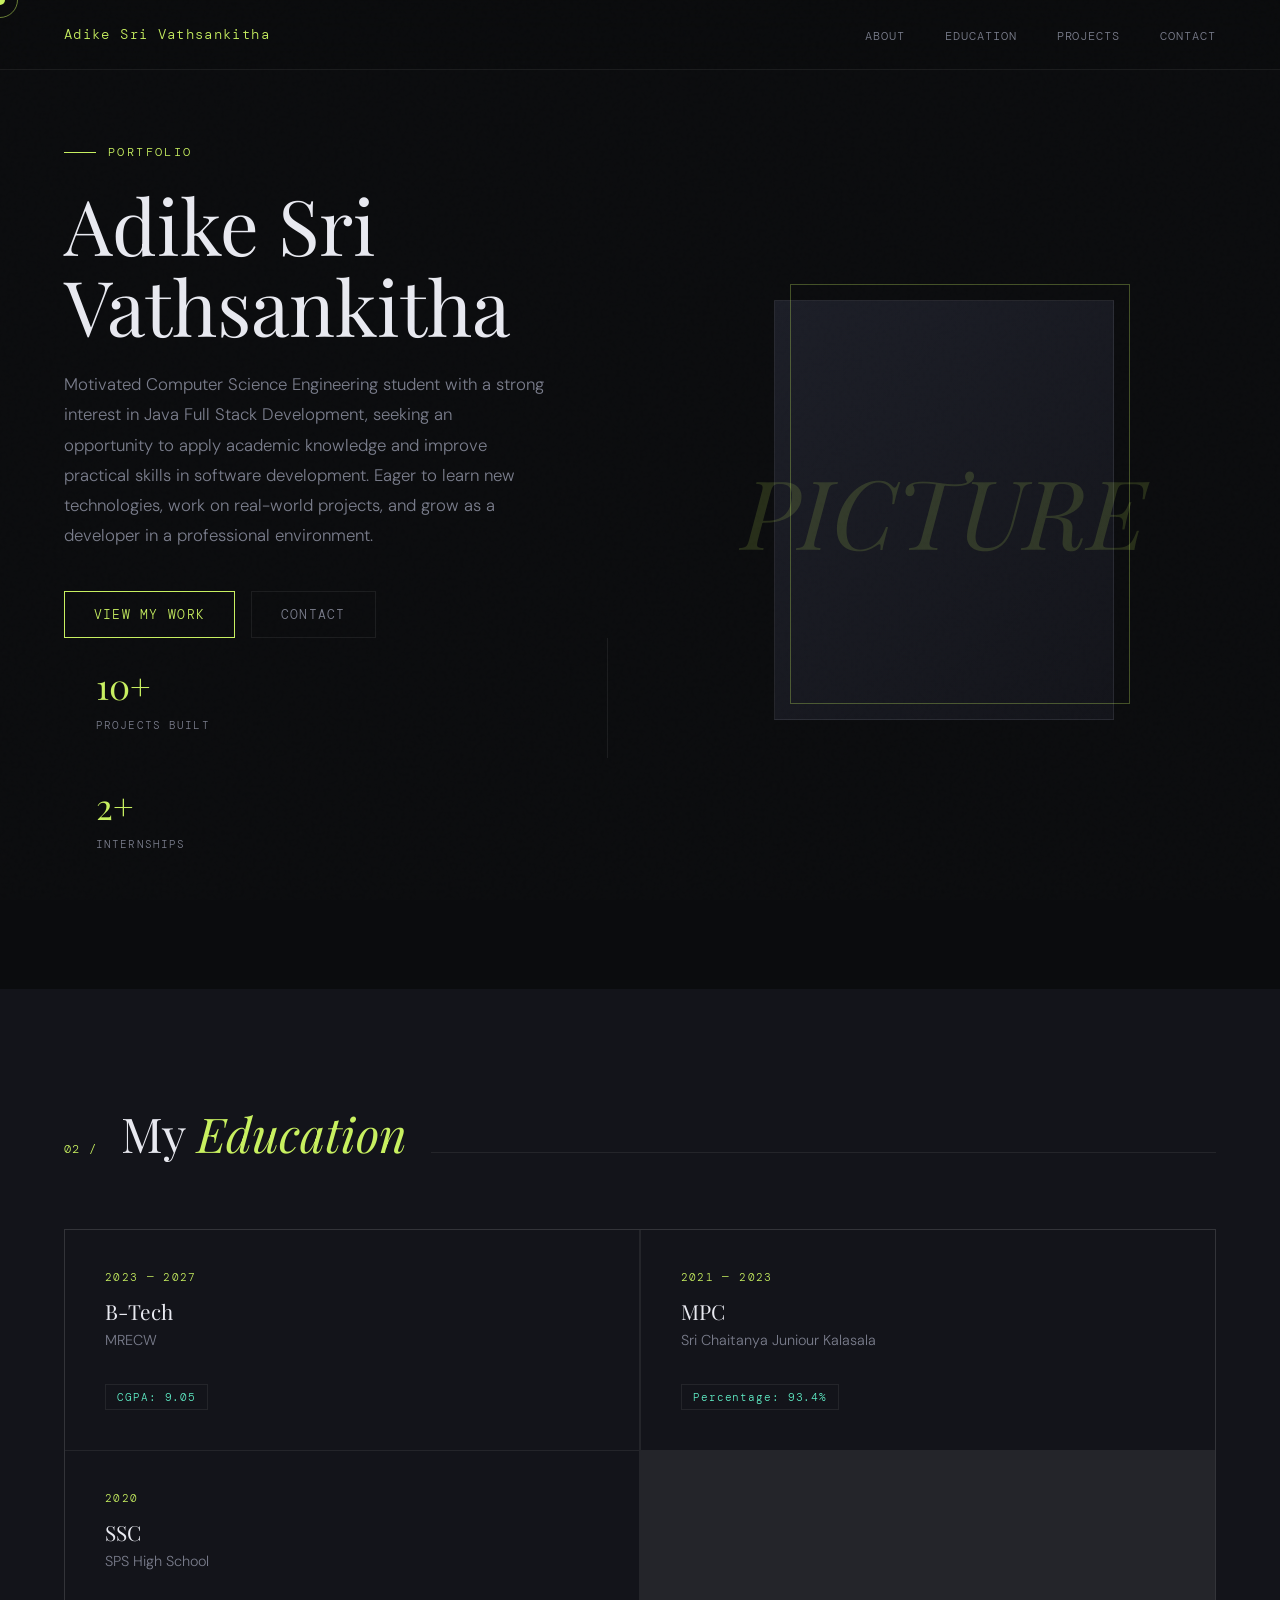
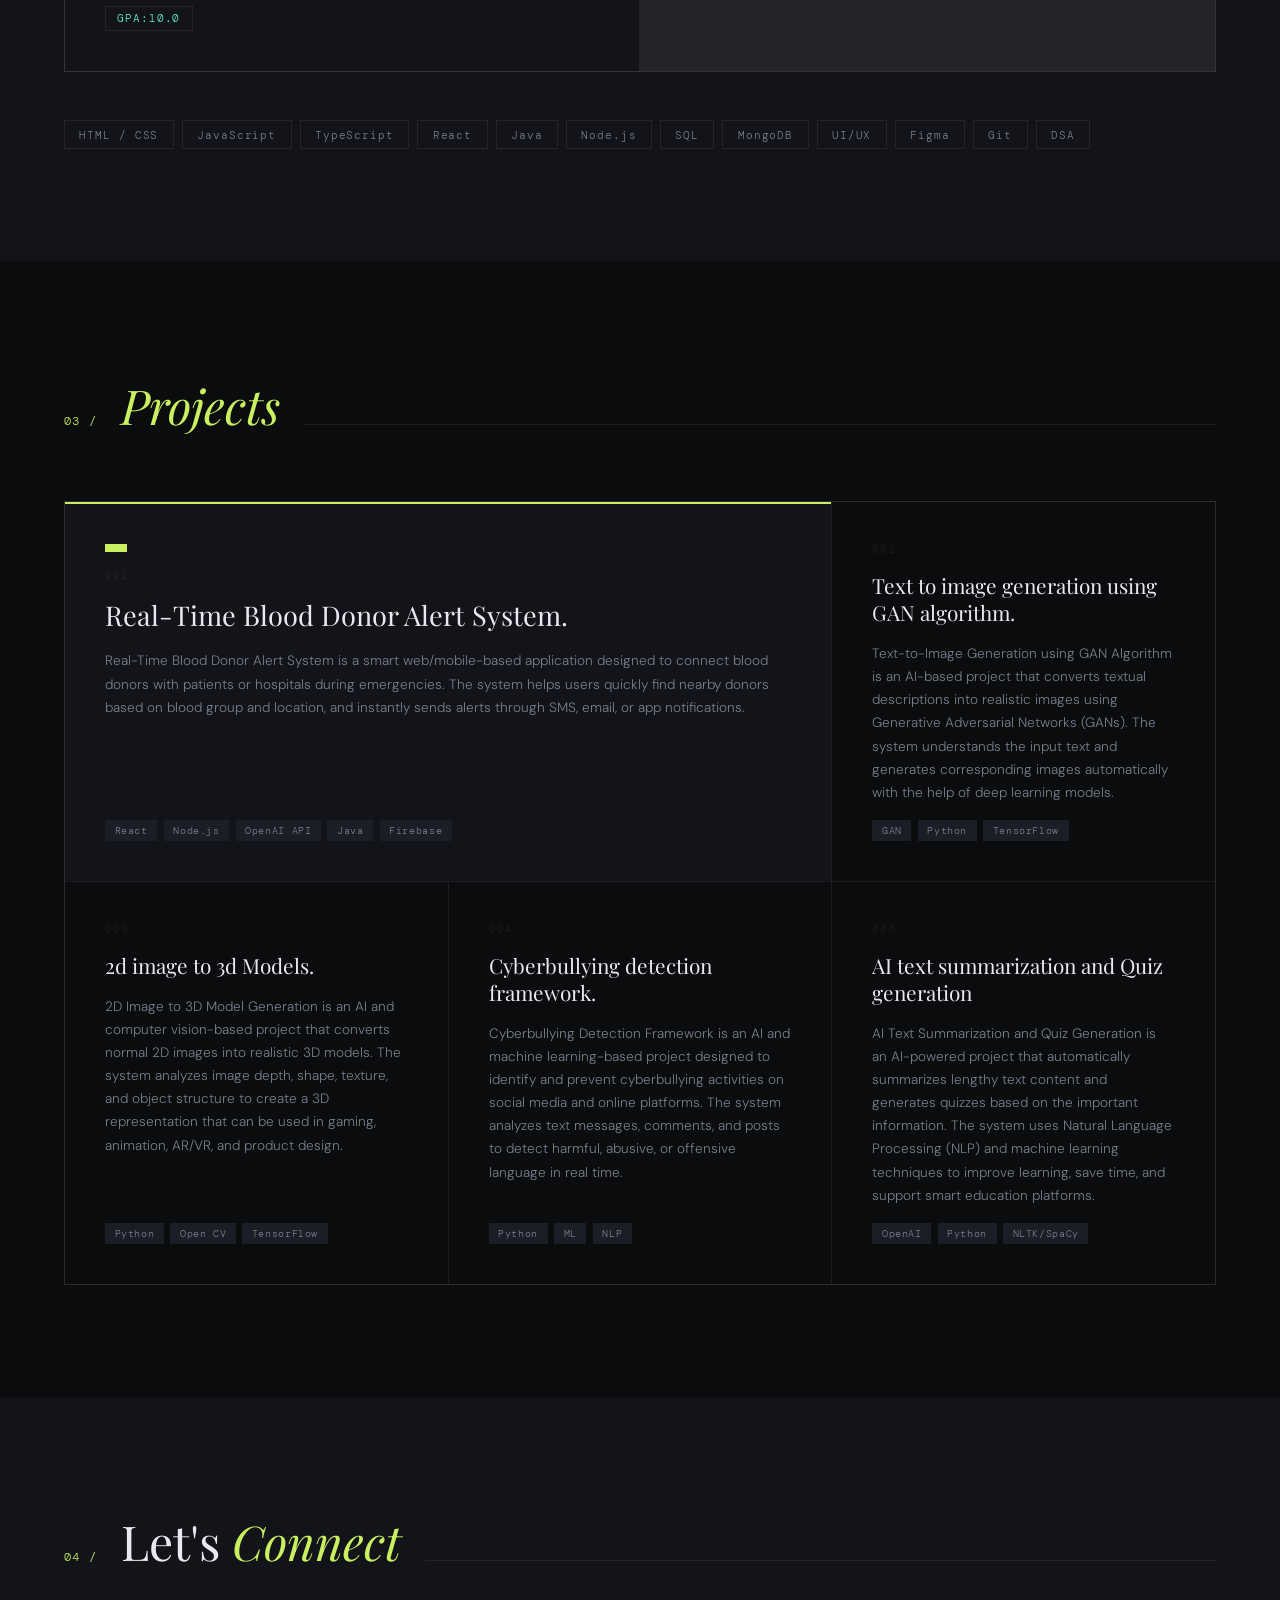
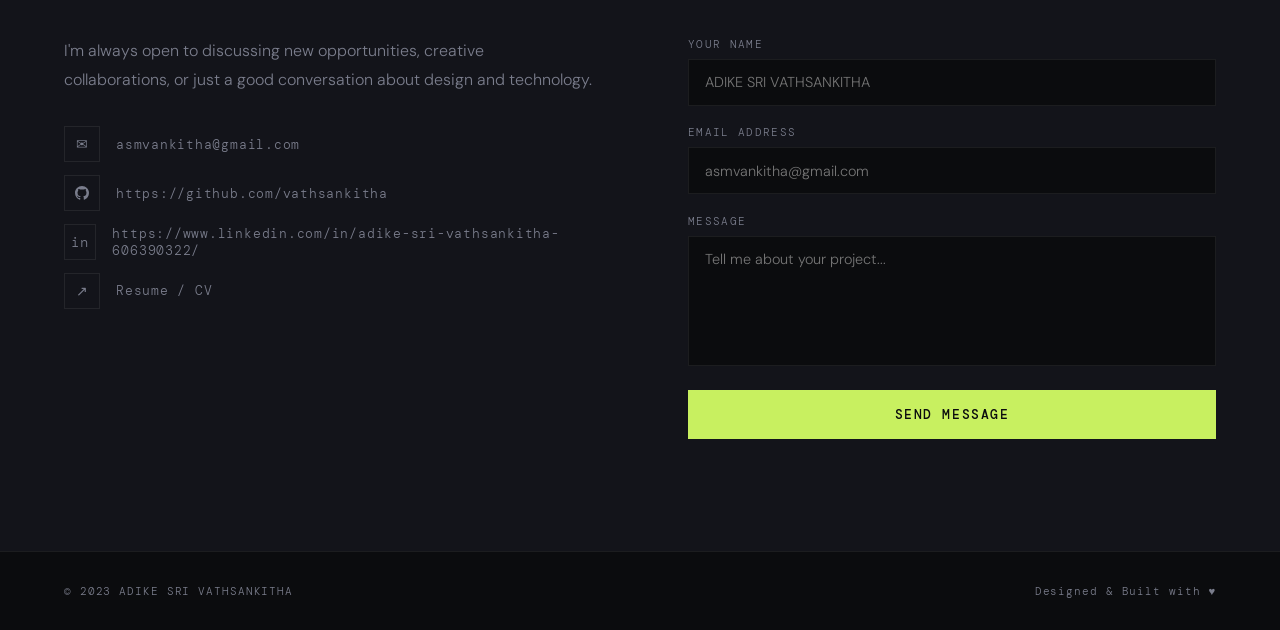
<file: index.html>
<!DOCTYPE html>
<html lang="en">

<head>
  <meta charset="UTF-8" />
  <meta name="viewport" content="width=device-width, initial-scale=1.0" />
  <title>Portfolio</title>
  <link rel="stylesheet" href="style.css" />
</head>

<body>

  <!-- Custom cursor -->
  <div class="cursor" id="cursor"></div>
  <div class="cursor-ring" id="cursorRing"></div>

  <!-- ── Nav ── -->
  <nav>
    <div class="nav-logo">Adike Sri Vathsankitha</div>
    <ul class="nav-links">
      <li><a href="#about">About</a></li>
      <li><a href="#education">Education</a></li>
      <li><a href="#projects">Projects</a></li>
      <li><a href="#contact">Contact</a></li>
    </ul>
    <button class="hamburger" id="hamburger" aria-label="Menu">
      <span></span><span></span><span></span>
    </button>
  </nav>

  <!-- Mobile menu -->
  <div class="mobile-menu" id="mobileMenu">
    <a href="#about" onclick="closeMobile()">About</a>
    <a href="#education" onclick="closeMobile()">Education</a>
    <a href="#projects" onclick="closeMobile()">Projects</a>
    <a href="#contact" onclick="closeMobile()">Contact</a>
  </div>

  <!-- ══════════════════════════════════════
       ABOUT
  ══════════════════════════════════════ -->
  <section id="about">
    <div>
      <div class="hero-label">Portfolio</div>
      <h1>Adike Sri Vathsankitha</h1>
      <p class="hero-desc">
        Motivated Computer Science Engineering student with a strong interest in Java Full Stack Development, seeking an
        opportunity to apply academic knowledge and improve practical skills in software development. Eager to learn new
        technologies, work on real-world projects, and grow as a developer in a professional environment.
      </p>
      <div class="hero-btns">
        <a href="#projects" class="btn">View My Work</a>
        <a href="#contact" class="btn btn-ghost">Contact</a>
      </div>

      <div class="stat-item">
        <span class="stat-num">10+</span>
        <span class="stat-label">Projects Built</span>
      </div>
      <div class="stat-item">
        <span class="stat-num">2+</span>
        <span class="stat-label">Internships</span>
      </div>
    </div>
    </div>

    <div class="hero-visual">
      <div class="hero-avatar-wrap">
        <div class="hero-avatar-bg"></div>
        <div class="hero-avatar-accent"></div>
        <div class="avatar-initials">PICTURE</div>
      </div>
    </div>
  </section>

  <!-- ══════════════════════════════════════
       EDUCATION
  ══════════════════════════════════════ -->
  <section id="education">
    <div class="section-header reveal">
      <span class="section-num">02 /</span>
      <h2>My <em>Education</em></h2>
      <div class="section-line"></div>
    </div>

    <div class="edu-grid reveal">
      <div class="edu-card">
        <div class="edu-year">2023 — 2027</div>
        <div class="edu-degree">B-Tech</div>
        <div class="edu-school">MRECW</div>
        <span class="edu-gpa">CGPA: 9.05</span>
      </div>
      <div class="edu-card">
        <div class="edu-year">2021 — 2023</div>
        <div class="edu-degree">MPC</div>
        <div class="edu-school">Sri Chaitanya Juniour Kalasala</div>
        <span class="edu-gpa">Percentage: 93.4%</span>
      </div>
      <div class="edu-card">
        <div class="edu-year">2020</div>
        <div class="edu-degree">SSC</div>
        <div class="edu-school">SPS High School</div>
        <span class="edu-gpa">GPA:10.0</span>
      </div>

    </div>

    <div class="skills-row reveal">
      <span class="skill-chip">HTML / CSS</span>
      <span class="skill-chip">JavaScript</span>
      <span class="skill-chip">TypeScript</span>
      <span class="skill-chip">React</span>
      <span class="skill-chip">Java</span>
      <span class="skill-chip">Node.js</span>
      <span class="skill-chip">SQL</span>
      <span class="skill-chip">MongoDB</span>
      <span class="skill-chip">UI/UX</span>
      <span class="skill-chip">Figma</span>
      <span class="skill-chip">Git</span>
      <span class="skill-chip">DSA</span>
    </div>
  </section>

  <!-- ══════════════════════════════════════
       PROJECTS
  ══════════════════════════════════════ -->
  <section id="projects">
    <div class="section-header reveal">
      <span class="section-num">03 /</span>
      <h2><em>Projects</em></h2>
      <div class="section-line"></div>
    </div>

    <div class="projects-grid reveal">
      <!-- Featured -->
      <div class="project-card featured">
        <span class="featured-badge"></span>
        <div class="project-num">001</div>
        <div class="project-title">Real-Time Blood Donor Alert System.</div>
        <div class="project-desc">
          Real-Time Blood Donor Alert System is a smart web/mobile-based application designed to connect blood donors
          with patients or hospitals during emergencies. The system helps users quickly find nearby donors based on
          blood group and location, and instantly sends alerts through SMS, email, or app notifications.</div>
        <div class="project-tags">
          <span class="project-tag">React</span>
          <span class="project-tag">Node.js</span>
          <span class="project-tag">OpenAI API</span>
          <span class="project-tag">Java </span>
          <span class="project-tag">Firebase</span>
        </div>
      </div>

      <div class="project-card">
        <div class="project-num">002</div>
        <div class="project-title">Text to image generation using GAN algorithm.</div>
        <div class="project-desc">Text-to-Image Generation using GAN Algorithm is an AI-based project that converts
          textual descriptions into realistic images using Generative Adversarial Networks (GANs). The system
          understands the input text and generates corresponding images automatically with the help of deep learning
          models.</div>
        <div class="project-tags">
          <span class="project-tag">GAN</span>
          <span class="project-tag">Python</span>
          <span class="project-tag">TensorFlow</span>
        </div>
      </div>

      <div class="project-card">
        <div class="project-num">003</div>
        <div class="project-title">2d image to 3d Models.
        </div>
        <div class="project-desc">2D Image to 3D Model Generation is an AI and computer vision-based project that
          converts normal 2D images into realistic 3D models. The system analyzes image depth, shape, texture, and
          object structure to create a 3D representation that can be used in gaming, animation, AR/VR, and product
          design.</div>
        <div class="project-tags">
          <span class="project-tag">Python</span>
          <span class="project-tag">Open CV</span>
          <span class="project-tag">TensorFlow</span>
        </div>

      </div>

      <div class="project-card">
        <div class="project-num">004</div>
        <div class="project-title">Cyberbullying detection framework.</div>
        <div class="project-desc">Cyberbullying Detection Framework is an AI and machine learning-based project designed
          to identify and prevent cyberbullying activities on social media and online platforms. The system analyzes
          text messages, comments, and posts to detect harmful, abusive, or offensive language in real time.</div>
        <div class="project-tags">
          <span class="project-tag">Python</span>
          <span class="project-tag">ML</span>
          <span class="project-tag">NLP</span>
        </div>
      </div>

      <div class="project-card">
        <div class="project-num">005</div>
        <div class="project-title">AI text summarization and Quiz generation</div>
        <div class="project-desc">AI Text Summarization and Quiz Generation is an AI-powered project that automatically
          summarizes lengthy text content and generates quizzes based on the important information. The system uses
          Natural Language Processing (NLP) and machine learning techniques to improve learning, save time, and support
          smart education platforms.</div>
        <div class="project-tags">
          <span class="project-tag">OpenAI</span>
          <span class="project-tag">Python</span>
          <span class="project-tag">NLTK/SpaCy</span>
        </div>
      </div>
    </div>
  </section>

  <!-- ══════════════════════════════════════
       CONTACT
  ══════════════════════════════════════ -->
  <section id="contact">
    <div class="section-header reveal">
      <span class="section-num">04 /</span>
      <h2>Let's <em>Connect</em></h2>
      <div class="section-line"></div>
    </div>

    <div class="contact-layout">
      <div class="reveal">
        <p class="contact-text">
          I'm always open to discussing new opportunities, creative collaborations,
          or just a good conversation about design and technology.
        </p>
        <div class="contact-links">
          <a href="mailto:alex@example.com" class="contact-link">
            <div class="contact-link-icon">✉</div>
            asmvankitha@gmail.com
          </a>
          <a href="https://github.com" target="_blank" class="contact-link">
            <div class="contact-link-icon">
              <svg width="14" height="14" viewBox="0 0 24 24" fill="currentColor">
                <path
                  d="M12 0C5.374 0 0 5.373 0 12c0 5.302 3.438 9.8 8.207 11.387.599.111.793-.261.793-.577v-2.234c-3.338.726-4.033-1.416-4.033-1.416-.546-1.387-1.333-1.756-1.333-1.756-1.089-.745.083-.729.083-.729 1.205.084 1.839 1.237 1.839 1.237 1.07 1.834 2.807 1.304 3.492.997.107-.775.418-1.305.762-1.604-2.665-.305-5.467-1.334-5.467-5.931 0-1.311.469-2.381 1.236-3.221-.124-.303-.535-1.524.117-3.176 0 0 1.008-.322 3.301 1.23A11.509 11.509 0 0 1 12 5.803c1.02.005 2.047.138 3.006.404 2.291-1.552 3.297-1.23 3.297-1.23.653 1.653.242 2.874.118 3.176.77.84 1.235 1.911 1.235 3.221 0 4.609-2.807 5.624-5.479 5.921.43.372.823 1.102.823 2.222v3.293c0 .319.192.694.801.576C20.566 21.797 24 17.3 24 12c0-6.627-5.373-12-12-12z" />
              </svg>
            </div>
            https://github.com/vathsankitha
          </a>
          <a href="https://linkedin.com" target="_blank" class="contact-link">
            <div class="contact-link-icon">in</div>
            https://www.linkedin.com/in/adike-sri-vathsankitha-606390322/
          </a>
          <a href="C:\Users\Vathsankitha\OneDrive\Desktop\resume.pdf" class="contact-link">
            <div class="contact-link-icon">↗</div>
            Resume / CV
          </a>
        </div>
      </div>

      <div class="reveal">
        <div class="form-group">
          <label>Your Name</label>
          <input type="text" placeholder="ADIKE SRI VATHSANKITHA" />
        </div>
        <div class="form-group">
          <label>Email Address</label>
          <input type="email" placeholder="asmvankitha@gmail.com" />
        </div>
        <div class="form-group">
          <label>Message</label>
          <textarea placeholder="Tell me about your project..."></textarea>
        </div>
        <button class="form-submit" onclick="handleSubmit(this)">Send Message</button>
      </div>
    </div>
  </section>

  <!-- Footer -->
  <footer>
    <span>© 2023 ADIKE SRI VATHSANKITHA</span>
    <span>Designed & Built with ♥</span>
  </footer>

  <script>
    // Custom cursor
    const cursor = document.getElementById('cursor');
    const ring = document.getElementById('cursorRing');
    document.addEventListener('mousemove', e => {
      cursor.style.left = e.clientX + 'px';
      cursor.style.top = e.clientY + 'px';
      ring.style.left = e.clientX + 'px';
      ring.style.top = e.clientY + 'px';
    });
    document.querySelectorAll('a, button').forEach(el => {
      el.addEventListener('mouseenter', () => {
        ring.style.width = '54px'; ring.style.height = '54px'; ring.style.opacity = '0.8';
      });
      el.addEventListener('mouseleave', () => {
        ring.style.width = '36px'; ring.style.height = '36px'; ring.style.opacity = '0.5';
      });
    });

    // Hamburger
    const hamburger = document.getElementById('hamburger');
    const mobileMenu = document.getElementById('mobileMenu');
    hamburger.addEventListener('click', () => {
      hamburger.classList.toggle('open');
      mobileMenu.classList.toggle('show');
    });
    function closeMobile() {
      hamburger.classList.remove('open');
      mobileMenu.classList.remove('show');
    }

    // Scroll reveal
    const reveals = document.querySelectorAll('.reveal');
    const observer = new IntersectionObserver(entries => {
      entries.forEach(e => {
        if (e.isIntersecting) { e.target.classList.add('visible'); }
      });
    }, { threshold: 0.12 });
    reveals.forEach(el => observer.observe(el));

    // Form submit feedback
    function handleSubmit(btn) {
      btn.textContent = 'Message Sent ✓';
      btn.style.background = 'var(--accent2)';
      setTimeout(() => {
        btn.textContent = 'Send Message';
        btn.style.background = 'var(--accent)';
      }, 3000);
    }
  </script>
</body>

</html>
</file>
<file: style.css>
@import url('https://fonts.googleapis.com/css2?family=Playfair+Display:ital,wght@0,400;0,700;1,400&family=DM+Mono:wght@300;400;500&family=DM+Sans:wght@300;400;500&display=swap');

*, *::before, *::after { box-sizing: border-box; margin: 0; padding: 0; }

:root {
  --bg: #0b0c0e;
  --surface: #13141a;
  --surface2: #1c1e27;
  --border: rgba(255,255,255,0.07);
  --accent: #c8f060;
  --accent2: #60f0c8;
  --text: #e8e9f0;
  --muted: #7a7d8c;
  --ff-display: 'Playfair Display', serif;
  --ff-mono: 'DM Mono', monospace;
  --ff-sans: 'DM Sans', sans-serif;
}

html { scroll-behavior: smooth; }

body {
  background: var(--bg);
  color: var(--text);
  font-family: var(--ff-sans);
  font-weight: 300;
  overflow-x: hidden;
  cursor: none;
}

/* ── Custom Cursor ── */
.cursor {
  width: 10px; height: 10px;
  background: var(--accent);
  border-radius: 50%;
  position: fixed; top: 0; left: 0;
  pointer-events: none;
  z-index: 9999;
  transform: translate(-50%, -50%);
  transition: transform 0.1s ease;
}
.cursor-ring {
  width: 36px; height: 36px;
  border: 1.5px solid var(--accent);
  border-radius: 50%;
  position: fixed; top: 0; left: 0;
  pointer-events: none;
  z-index: 9998;
  transform: translate(-50%, -50%);
  transition: left 0.12s ease, top 0.12s ease, width 0.3s, height 0.3s, opacity 0.3s;
  opacity: 0.5;
}
body:hover .cursor-ring { opacity: 1; }

/* ── Noise Overlay ── */
body::before {
  content: '';
  position: fixed; inset: 0;
  background-image: url("data:image/svg+xml,%3Csvg viewBox='0 0 256 256' xmlns='http://www.w3.org/2000/svg'%3E%3Cfilter id='noise'%3E%3CfeTurbulence type='fractalNoise' baseFrequency='0.9' numOctaves='4' stitchTiles='stitch'/%3E%3C/filter%3E%3Crect width='100%25' height='100%25' filter='url(%23noise)' opacity='0.04'/%3E%3C/svg%3E");
  pointer-events: none; z-index: 1000; opacity: 0.4;
}

/* ── Nav ── */
nav {
  position: fixed; top: 0; left: 0; right: 0;
  z-index: 100;
  display: flex; align-items: center; justify-content: space-between;
  padding: 1.5rem 4rem;
  border-bottom: 1px solid var(--border);
  background: rgba(11,12,14,0.85);
  backdrop-filter: blur(16px);
}
.nav-logo {
  font-family: var(--ff-mono);
  font-size: 0.85rem;
  color: var(--accent);
  letter-spacing: 0.1em;
}
.nav-links { display: flex; gap: 2.5rem; list-style: none; }
.nav-links a {
  font-family: var(--ff-mono);
  font-size: 0.75rem;
  color: var(--muted);
  text-decoration: none;
  letter-spacing: 0.08em;
  text-transform: uppercase;
  transition: color 0.3s;
}
.nav-links a:hover { color: var(--accent); }

/* ── Hamburger ── */
.hamburger {
  display: none;
  flex-direction: column;
  gap: 5px;
  cursor: pointer;
  background: none;
  border: none;
  padding: 4px;
}
.hamburger span {
  display: block; width: 24px; height: 1.5px;
  background: var(--text);
  transition: all 0.3s;
}
.hamburger.open span:nth-child(1) { transform: rotate(45deg) translate(5px, 5px); }
.hamburger.open span:nth-child(2) { opacity: 0; }
.hamburger.open span:nth-child(3) { transform: rotate(-45deg) translate(5px, -5px); }

/* ── Mobile Menu ── */
.mobile-menu {
  display: none;
  position: fixed; top: 73px; left: 0; right: 0;
  background: rgba(11,12,14,0.97);
  backdrop-filter: blur(16px);
  z-index: 99;
  padding: 2rem;
  border-bottom: 1px solid var(--border);
  flex-direction: column;
  gap: 1.5rem;
}
.mobile-menu.show { display: flex; }
.mobile-menu a {
  font-family: var(--ff-mono);
  font-size: 1rem;
  color: var(--muted);
  text-decoration: none;
  letter-spacing: 0.08em;
  text-transform: uppercase;
  transition: color 0.3s;
}
.mobile-menu a:hover { color: var(--accent); }

/* ── Sections ── */
section { padding: 7rem 4rem; position: relative; }

/* ── Hero / About ── */
#about {
  min-height: 100vh;
  display: grid;
  grid-template-columns: 1fr 1fr;
  align-items: center;
  gap: 4rem;
  padding-top: 9rem;
}
.hero-label {
  font-family: var(--ff-mono);
  font-size: 0.75rem;
  color: var(--accent);
  letter-spacing: 0.2em;
  text-transform: uppercase;
  margin-bottom: 1.5rem;
  display: flex;
  align-items: center;
  gap: 0.75rem;
}
.hero-label::before {
  content: '';
  display: inline-block;
  width: 2rem;
  height: 1px;
  background: var(--accent);
}
h1 {
  font-family: var(--ff-display);
  font-size: clamp(3rem, 6vw, 5.5rem);
  line-height: 1.05;
  font-weight: 400;
  margin-bottom: 1.5rem;
}
h1 em { font-style: italic; color: var(--accent); }
.hero-desc {
  font-size: 1.05rem;
  line-height: 1.8;
  color: var(--muted);
  max-width: 480px;
  margin-bottom: 2.5rem;
}
.btn {
  display: inline-flex;
  align-items: center;
  gap: 0.6rem;
  font-family: var(--ff-mono);
  font-size: 0.8rem;
  letter-spacing: 0.1em;
  text-transform: uppercase;
  padding: 0.9rem 1.8rem;
  border: 1px solid var(--accent);
  color: var(--accent);
  text-decoration: none;
  transition: background 0.3s, color 0.3s;
}
.btn:hover { background: var(--accent); color: var(--bg); }
.btn-ghost { border-color: var(--border); color: var(--muted); }
.btn-ghost:hover { background: var(--surface2); color: var(--text); }
.hero-btns { display: flex; gap: 1rem; flex-wrap: wrap; }

/* ── Hero Visual ── */
.hero-visual {
  position: relative;
  display: flex;
  align-items: center;
  justify-content: center;
}
.hero-avatar-wrap { width: 340px; height: 420px; position: relative; }
.hero-avatar-bg {
  position: absolute; inset: 0;
  background: linear-gradient(135deg, var(--surface2) 0%, var(--surface) 100%);
  border: 1px solid var(--border);
}
.hero-avatar-accent {
  position: absolute;
  top: -16px; right: -16px;
  width: 100%; height: 100%;
  border: 1px solid var(--accent);
  opacity: 0.3;
}
.avatar-initials {
  position: absolute; inset: 0;
  display: flex; align-items: center; justify-content: center;
  font-family: var(--ff-display);
  font-size: 6rem;
  color: rgba(200,240,96,0.15);
  user-select: none;
  font-style: italic;
}
.hero-badge {
  position: absolute;
  bottom: -20px; left: -30px;
  background: var(--surface2);
  border: 1px solid var(--border);
  padding: 1rem 1.3rem;
  font-family: var(--ff-mono);
  font-size: 0.75rem;
}
.hero-badge span {
  display: block;
  color: var(--accent);
  font-size: 1.4rem;
  font-weight: 500;
  margin-bottom: 0.2rem;
}
.hero-badge p { color: var(--muted); }

/* ── Floating Tags ── */
.tag-float {
  position: absolute;
  font-family: var(--ff-mono);
  font-size: 0.65rem;
  color: var(--muted);
  border: 1px solid var(--border);
  padding: 0.35rem 0.7rem;
  background: var(--surface);
  letter-spacing: 0.08em;
  animation: floatY 4s ease-in-out infinite;
}
.tag-float:nth-child(1) { top: 20px; right: -60px; animation-delay: 0s; }
.tag-float:nth-child(2) { top: 50%; right: -80px; animation-delay: 1.2s; }
.tag-float:nth-child(3) { bottom: 60px; right: -50px; animation-delay: 2s; }
@keyframes floatY {
  0%, 100% { transform: translateY(0); }
  50% { transform: translateY(-10px); }
}

/* ── Stats Bar ── */
.stats-bar {
  display: flex;
  gap: 0;
  border: 1px solid var(--border);
  margin-top: 4rem;
}
.stat-item {
  flex: 1;
  padding: 1.5rem 2rem;
  border-right: 1px solid var(--border);
}
.stat-item:last-child { border-right: none; }
.stat-num {
  font-family: var(--ff-display);
  font-size: 2.2rem;
  color: var(--accent);
  display: block;
  margin-bottom: 0.2rem;
}
.stat-label {
  font-family: var(--ff-mono);
  font-size: 0.7rem;
  color: var(--muted);
  letter-spacing: 0.1em;
  text-transform: uppercase;
}

/* ── Section Header ── */
.section-header {
  display: flex;
  align-items: baseline;
  gap: 1.5rem;
  margin-bottom: 4rem;
}
.section-num {
  font-family: var(--ff-mono);
  font-size: 0.75rem;
  color: var(--accent);
  letter-spacing: 0.1em;
}
h2 {
  font-family: var(--ff-display);
  font-size: clamp(2rem, 4vw, 3rem);
  font-weight: 400;
}
h2 em { font-style: italic; color: var(--accent); }
.section-line { flex: 1; height: 1px; background: var(--border); }

/* ── Education ── */
#education { background: var(--surface); }
.edu-grid {
  display: grid;
  grid-template-columns: 1fr 1fr;
  gap: 1.5px;
  background: var(--border);
  border: 1px solid var(--border);
}
.edu-card {
  background: var(--surface);
  padding: 2.5rem;
  position: relative;
  overflow: hidden;
  transition: background 0.3s;
}
.edu-card:hover { background: var(--surface2); }
.edu-card::before {
  content: '';
  position: absolute;
  top: 0; left: 0;
  width: 3px; height: 0;
  background: var(--accent);
  transition: height 0.4s ease;
}
.edu-card:hover::before { height: 100%; }
.edu-year {
  font-family: var(--ff-mono);
  font-size: 0.7rem;
  color: var(--accent);
  letter-spacing: 0.12em;
  margin-bottom: 0.8rem;
}
.edu-degree {
  font-family: var(--ff-display);
  font-size: 1.3rem;
  margin-bottom: 0.4rem;
  font-weight: 400;
}
.edu-school { font-size: 0.9rem; color: var(--muted); margin-bottom: 1rem; }
.edu-desc { font-size: 0.85rem; color: var(--muted); line-height: 1.7; }
.edu-gpa {
  display: inline-block;
  margin-top: 1.2rem;
  font-family: var(--ff-mono);
  font-size: 0.7rem;
  border: 1px solid var(--border);
  padding: 0.3rem 0.7rem;
  color: var(--accent2);
  letter-spacing: 0.08em;
}

/* ── Skills ── */
.skills-row { display: flex; flex-wrap: wrap; gap: 0.5rem; margin-top: 3rem; }
.skill-chip {
  font-family: var(--ff-mono);
  font-size: 0.7rem;
  padding: 0.4rem 0.9rem;
  border: 1px solid var(--border);
  color: var(--muted);
  letter-spacing: 0.08em;
  transition: border-color 0.3s, color 0.3s;
}
.skill-chip:hover { border-color: var(--accent); color: var(--accent); }

/* ── Projects ── */
#projects { background: var(--bg); }
.projects-grid {
  display: grid;
  grid-template-columns: repeat(3, 1fr);
  gap: 1px;
  background: var(--border);
  border: 1px solid var(--border);
}
.project-card {
  background: var(--bg);
  padding: 2.5rem;
  display: flex;
  flex-direction: column;
  gap: 1rem;
  transition: background 0.3s;
  position: relative;
}
.project-card:hover { background: var(--surface); }
.project-num {
  font-family: var(--ff-mono);
  font-size: 0.7rem;
  color: var(--border);
  letter-spacing: 0.1em;
  transition: color 0.3s;
}
.project-card:hover .project-num { color: var(--accent); }
.project-title {
  font-family: var(--ff-display);
  font-size: 1.3rem;
  font-weight: 400;
  line-height: 1.3;
}
.project-desc { font-size: 0.85rem; color: var(--muted); line-height: 1.7; flex: 1; }
.project-tags { display: flex; flex-wrap: wrap; gap: 0.4rem; }
.project-tag {
  font-family: var(--ff-mono);
  font-size: 0.65rem;
  padding: 0.25rem 0.6rem;
  background: var(--surface2);
  color: var(--muted);
  letter-spacing: 0.06em;
}
.project-link {
  display: inline-flex;
  align-items: center;
  gap: 0.5rem;
  font-family: var(--ff-mono);
  font-size: 0.7rem;
  color: var(--accent);
  text-decoration: none;
  letter-spacing: 0.08em;
  margin-top: auto;
  transition: gap 0.3s;
}
.project-link:hover { gap: 0.9rem; }
.project-link::after { content: '→'; }
.project-card.featured {
  grid-column: span 2;
  background: var(--surface);
  border-top: 2px solid var(--accent);
}
.project-card.featured .project-title { font-size: 1.7rem; }
.featured-badge {
  font-family: var(--ff-mono);
  font-size: 0.65rem;
  color: var(--bg);
  background: var(--accent);
  padding: 0.25rem 0.7rem;
  letter-spacing: 0.1em;
  align-self: flex-start;
}

/* ── Contact ── */
#contact { background: var(--surface); }
.contact-layout {
  display: grid;
  grid-template-columns: 1fr 1fr;
  gap: 6rem;
  align-items: start;
}
.contact-headline {
  font-family: var(--ff-display);
  font-size: clamp(2rem, 3.5vw, 2.8rem);
  font-weight: 400;
  line-height: 1.2;
  margin-bottom: 1.5rem;
}
.contact-headline em { font-style: italic; color: var(--accent); }
.contact-text { color: var(--muted); line-height: 1.8; margin-bottom: 2rem; }
.contact-links { display: flex; flex-direction: column; gap: 0.8rem; }
.contact-link {
  display: flex;
  align-items: center;
  gap: 1rem;
  font-family: var(--ff-mono);
  font-size: 0.8rem;
  color: var(--muted);
  text-decoration: none;
  letter-spacing: 0.06em;
  transition: color 0.3s;
}
.contact-link:hover { color: var(--accent); }
.contact-link-icon {
  width: 36px; height: 36px;
  border: 1px solid var(--border);
  display: flex; align-items: center; justify-content: center;
  font-size: 0.9rem;
  transition: border-color 0.3s;
}
.contact-link:hover .contact-link-icon { border-color: var(--accent); }

/* ── Form ── */
.form-group { margin-bottom: 1.2rem; }
.form-group label {
  display: block;
  font-family: var(--ff-mono);
  font-size: 0.7rem;
  color: var(--muted);
  letter-spacing: 0.12em;
  text-transform: uppercase;
  margin-bottom: 0.5rem;
}
.form-group input,
.form-group textarea {
  width: 100%;
  background: var(--bg);
  border: 1px solid var(--border);
  color: var(--text);
  font-family: var(--ff-sans);
  font-size: 0.9rem;
  padding: 0.85rem 1rem;
  outline: none;
  transition: border-color 0.3s;
  font-weight: 300;
  resize: none;
}
.form-group input:focus,
.form-group textarea:focus { border-color: var(--accent); }
.form-group textarea { height: 130px; }
.form-submit {
  width: 100%;
  background: var(--accent);
  color: var(--bg);
  font-family: var(--ff-mono);
  font-size: 0.8rem;
  letter-spacing: 0.12em;
  text-transform: uppercase;
  padding: 1rem;
  border: none;
  cursor: pointer;
  transition: opacity 0.3s;
  font-weight: 500;
}
.form-submit:hover { opacity: 0.85; }

/* ── Footer ── */
footer {
  padding: 2rem 4rem;
  border-top: 1px solid var(--border);
  display: flex;
  align-items: center;
  justify-content: space-between;
  font-family: var(--ff-mono);
  font-size: 0.7rem;
  color: var(--muted);
  letter-spacing: 0.08em;
}

/* ── Scroll Reveal ── */
.reveal {
  opacity: 0;
  transform: translateY(30px);
  transition: opacity 0.7s ease, transform 0.7s ease;
}
.reveal.visible { opacity: 1; transform: translateY(0); }

/* ── Responsive ── */
@media (max-width: 900px) {
  nav { padding: 1.2rem 2rem; }
  .nav-links { display: none; }
  .hamburger { display: flex; }
  section { padding: 5rem 2rem; }
  #about {
    grid-template-columns: 1fr;
    padding-top: 7rem;
    text-align: center;
  }
  .hero-desc { margin-left: auto; margin-right: auto; }
  .hero-btns { justify-content: center; }
  .hero-label { justify-content: center; }
  .hero-visual { display: none; }
  .stats-bar { flex-direction: column; }
  .stat-item { border-right: none; border-bottom: 1px solid var(--border); }
  .stat-item:last-child { border-bottom: none; }
  .edu-grid { grid-template-columns: 1fr; }
  .projects-grid { grid-template-columns: 1fr; }
  .project-card.featured { grid-column: span 1; }
  .contact-layout { grid-template-columns: 1fr; gap: 3rem; }
  footer { flex-direction: column; gap: 0.5rem; text-align: center; }
}
</file>
